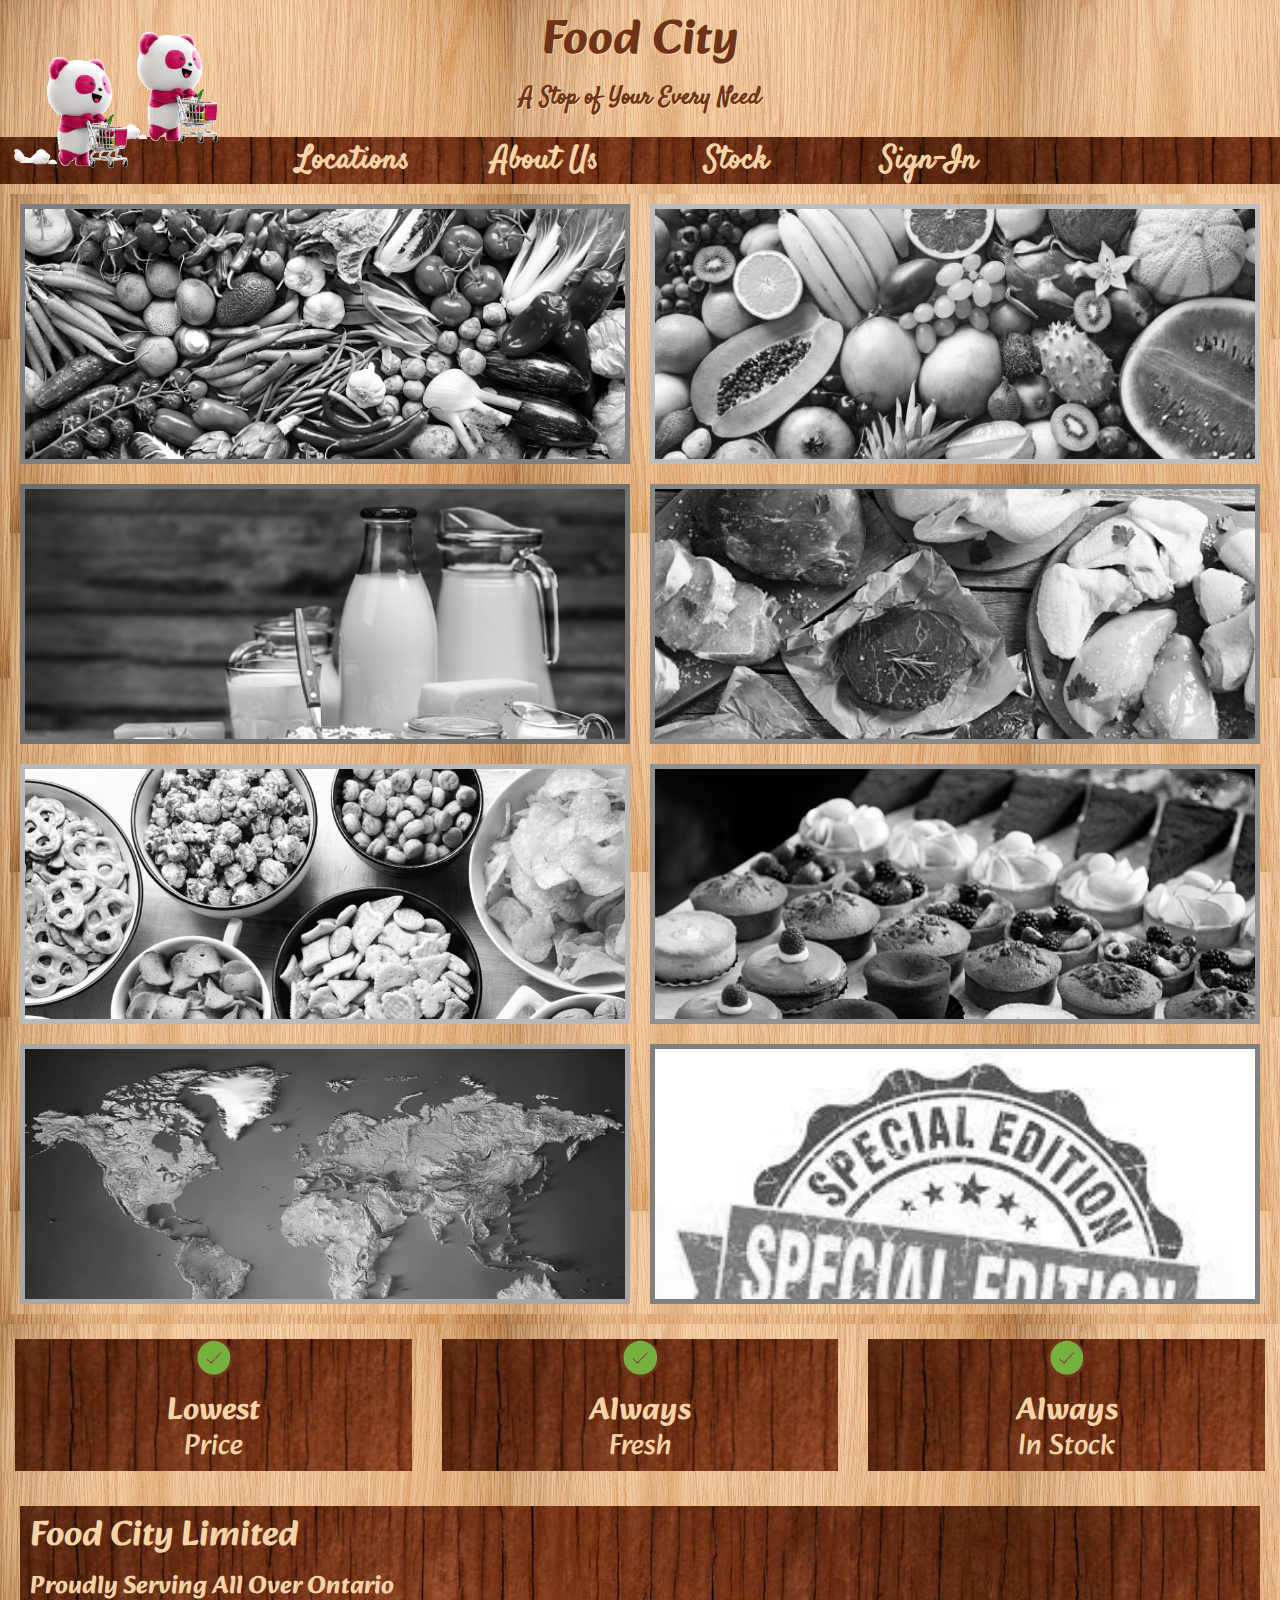
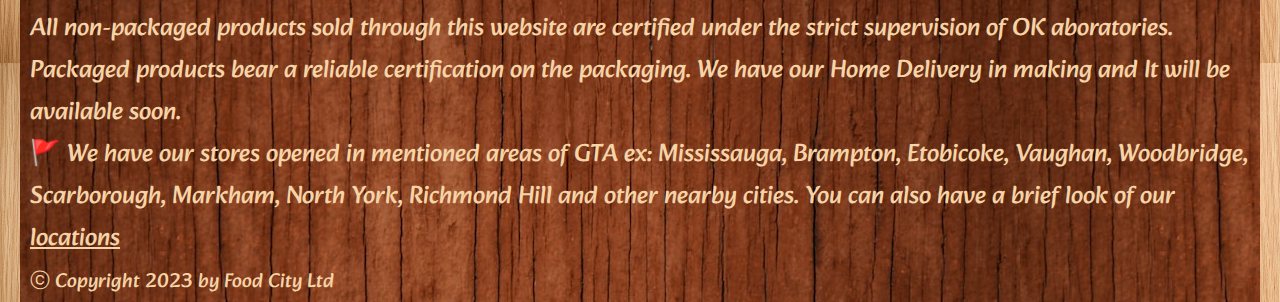
<file: index.html>
<!DOCTYPE html>
<html>

<head>
  <meta charset="utf-8">
  <meta name="viewport" content="width=device-width">
  <title>Food City</title>
  <link href="css/style.css" rel="stylesheet" type="text/css" />
  <link rel="stylesheet" href="https://fonts.googleapis.com/css?family=Satisfy">
  <link rel="stylesheet" href="https://fonts.googleapis.com/css?family=Patua One">
  <link rel="stylesheet" href="https://fonts.googleapis.com/css?family=Alkatra">

</head>


<body>
  <header>
    <div class="logo">
      <img src="../img/panda.gif">
    </div>
    <div class="head">
      <h1>Food City</h1>
      <span> A Stop of Your Every Need </span>
    </div>
    <div class="logo2">
      <img src="../img/panda.gif">
    </div>
    <nav>
      <div class="in-nav">
        <ul>
          <li><a href="location.html" target="_self">Locations</a></li>
          <li><a href="about.html" target="_self">About Us</a></li>
          <li><a href="stock.html" target="_self">Stock</a></li>
          <li><a href="form.html" target="_self" id="sign">Sign-In</a></li>
        </ul>
      </div>
    </nav>
  </header>
  <main>
    <div class="store">
      <div class="segment" id="segment-one">
        <div class="cover-segment" id="cover-segment-one">
          <h1><a href="segments/in-vegetables.html">Vegetables</a></h1>
        </div>
      </div>

      <div class="segment" id="segment-two">
        <div class="cover-segment" id="cover-segment-two">
          <h1><a href="segments/in-fruits.html">Fruits</a></h1>
        </div>
      </div>

      <div class="segment" id="segment-three">
        <div class="cover-segment" id="cover-segment-three">
          <h1><a href="segments/in-dairy.html">Dairy</a></h1>
        </div>
      </div>

      <div class="segment" id="segment-four">
        <div class="cover-segment" id="cover-segment-four">
          <h1><a href="segments/in-meat.html">Meat</a></h1>
        </div>
      </div>

      <div class="segment" id="segment-five">
        <div class="cover-segment" id="cover-segment-five">
          <h1><a href="segments/in-snacks.html">Snacks</a></h1>
        </div>
      </div>

      <div class="segment" id="segment-six">
        <div class="cover-segment" id="cover-segment-six">
          <h1><a href="segments/in-pastry.html">Pastry</a></h1>
        </div>
      </div>

      <div class="segment" id="segment-seven">
        <div class="cover-segment" id="cover-segment-seven">
          <h1><a href="location.html">Locations</a></h1>
        </div>
      </div>

      <div class="segment" id="segment-eight">
        <div class="cover-segment" id="cover-segment-eight">
          <h1><a href="offers.html" target="_self">Offers</a></h1>
        </div>
      </div>
    </div>
  </main>
  <footer>
    <div class="row">

      <div class="in-row">
        <span><img src="../img/verified.gif"></span>
        <h2>Lowest</h2>
        <div class="text">
          Price <br>
        </div>
      </div>

      <div class="in-row">
        <span><img src="../img/verified.gif"></span>
        <h2>Always</h2>
        <div class="text">
          Fresh<br>

        </div>
      </div>

      <div class="in-row">
        <span><img src="../img/verified.gif"></span>
        <h2>Always</h2>
        <div class="text">
          In Stock<br>

        </div>
      </div>
    </div>

    <div class="footer-head">
      <h2>Food City Limited</h2>

      <div class="company-info">
        <p><b>Proudly Serving All Over Ontario</b><br>All non-packaged products sold through this website are certified
          under
          the strict supervision of OK
          aboratories. Packaged products bear a reliable certification on the packaging. We have our Home Delivery in
          making and It will be available soon.<br>

          &#128681; We have our stores opened in mentioned areas of GTA ex: Mississauga, Brampton, Etobicoke, Vaughan,
          Woodbridge,
          Scarborough, Markham, North York, Richmond Hill and other nearby cities. You can also have a brief look of our
          <a href="location.html" style=" color: #f6d4a7;">locations</a><br>
          <span style="font-size: 0.8em;">&#9426; Copyright 2023 by Food City Ltd</span>
        </p>
      </div>

    </div>
  </footer>
</body>

</html>
</file>
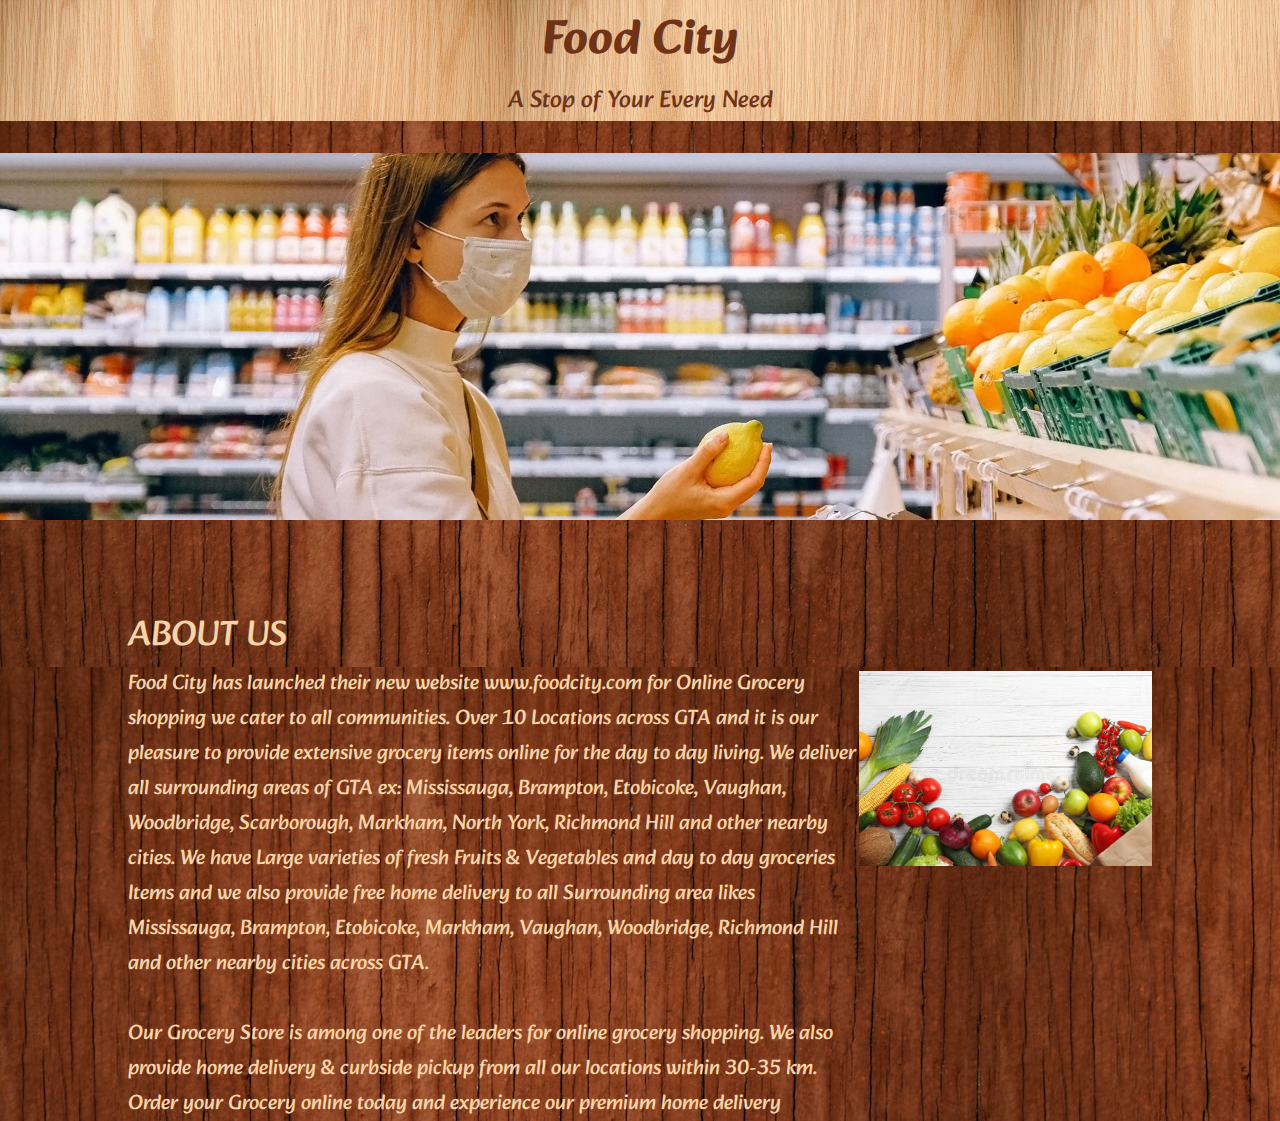
<file: about.html>
<!DOCTYPE html>
<html>

<head>
  <meta charset="utf-8">
  <meta name="viewport" content="width=device-width">
  <title>About Us</title>
  <link href="css/about.css" rel="stylesheet" type="text/css" />
  <link rel="stylesheet" href="https://fonts.googleapis.com/css?family=Alkatra">
</head>

<body>
  <header>
    <div class="head">
      <h1>Food City</h1>
      <span>A Stop of Your Every Need</span>
    </div>
    <div class="container">

    </div>
  </header>

  <main>

    <div class="main-handler">
      <div class="row">

        <p><span id="p-heading"
            style="font-size: 1.7em; display: block; color: #f6d4a7; text-shadow: 1px 1px #6f3318 ;">ABOUT US</span>
          Food City has launched their new website www.foodcity.com for Online Grocery shopping we cater to all
          communities. Over 10 Locations across GTA and it is our pleasure to provide extensive grocery items online for
          the day to day living. We deliver all surrounding areas of GTA ex: Mississauga, Brampton, Etobicoke, Vaughan,
          Woodbridge, Scarborough, Markham, North York, Richmond Hill and other nearby cities. We have Large varieties
          of fresh Fruits & Vegetables and day to day groceries Items and we also provide free home delivery to all
          Surrounding area likes Mississauga, Brampton, Etobicoke, Markham, Vaughan, Woodbridge, Richmond Hill and other
          nearby cities across GTA.<br><br>

          Our Grocery Store is among one of the leaders for online grocery shopping. We also provide home delivery &
          curbside pickup from all our locations within 30-35 km. Order your Grocery online today and experience our
          premium home delivery
        </p>
        <img src="./img/background1.jpg" alt="Grocery Image" />
      </div>
    </div>
  </main>

</body>

</html>
</file>
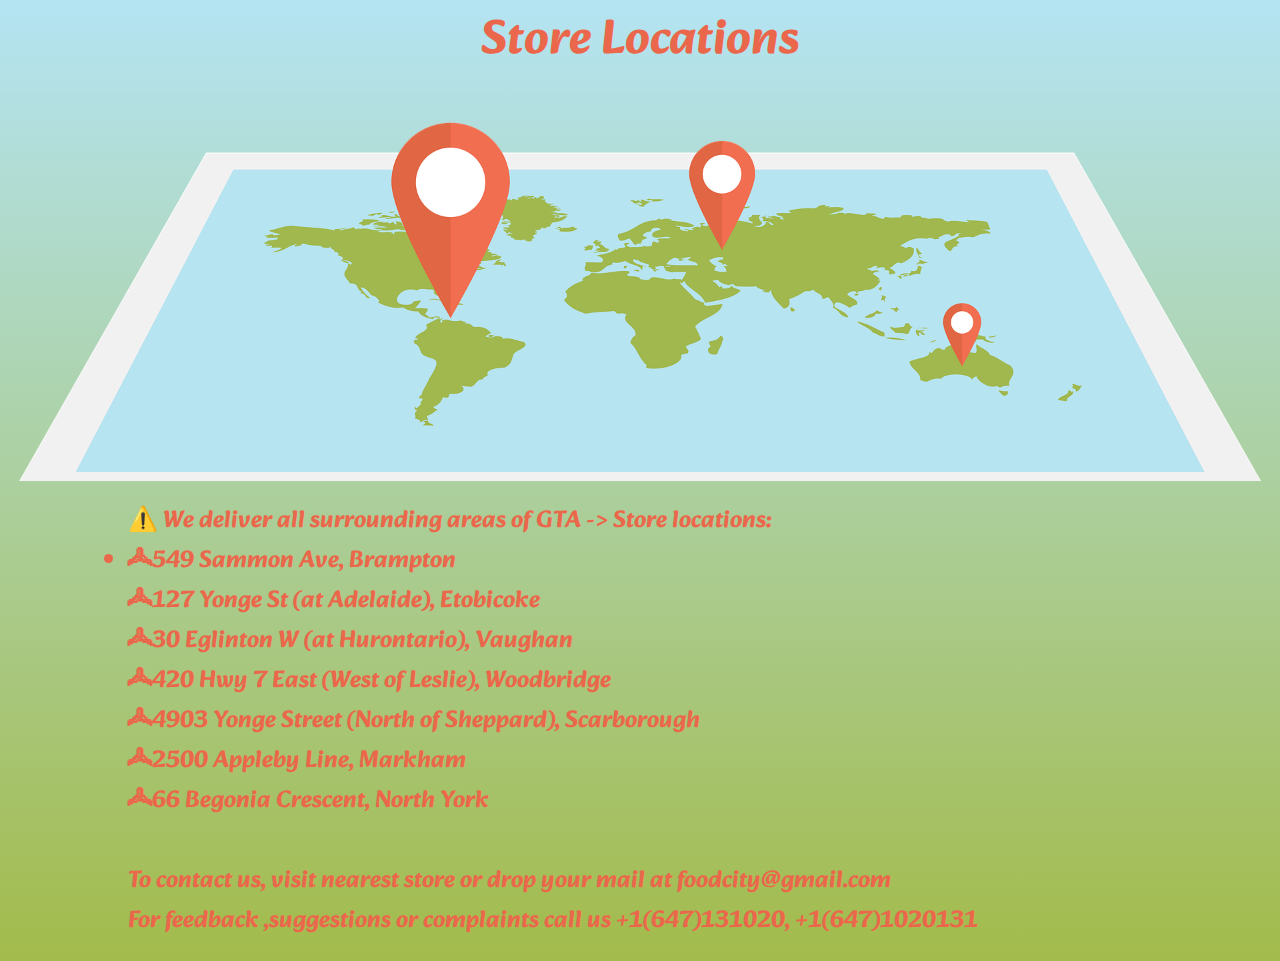
<file: location.html>
<!DOCTYPE html>
<html>

<head>
  <meta charset="utf-8">
  <meta name="viewport" content="width=device-width">
  <title>Our Locations</title>
  <link href="css/location.css" rel="stylesheet" type="text/css" />
  <link rel="stylesheet" href="https://fonts.googleapis.com/css?family=Alkatra">
</head>

<body>

  <header>
    <div class="head">
      <h1>Store Locations</h1>
    </div>
    <div class="container">

    </div>
  </header>

  <main>

    <div class="main-handler">
      <div class="row">
        &#9888;&#65039;
        We deliver all surrounding areas of GTA ->
        Store locations:
        <li>
          <ol>🟃549 Sammon Ave,
            Brampton</ol>
          <ol>🟃127 Yonge St
            (at Adelaide),
            Etobicoke</ol>
          <ol>🟃30 Eglinton W
            (at Hurontario),
            Vaughan</ol>
          <ol>🟃420 Hwy 7 East
            (West of Leslie),
            Woodbridge</ol>
          <ol>🟃4903 Yonge Street
            (North of Sheppard),
            Scarborough</ol>
          <ol>🟃2500 Appleby Line,
            Markham</ol>
          <ol>🟃66 Begonia Crescent,
            North York</ol>
        </li>
        <br />
        <div> To contact us, visit nearest store or drop your mail at foodcity@gmail.com<br />
          For feedback ,suggestions or complaints call us <b>+1(647)131020, +1(647)1020131</b></div>
      </div>
  </main>

</body>

</html>
</file>
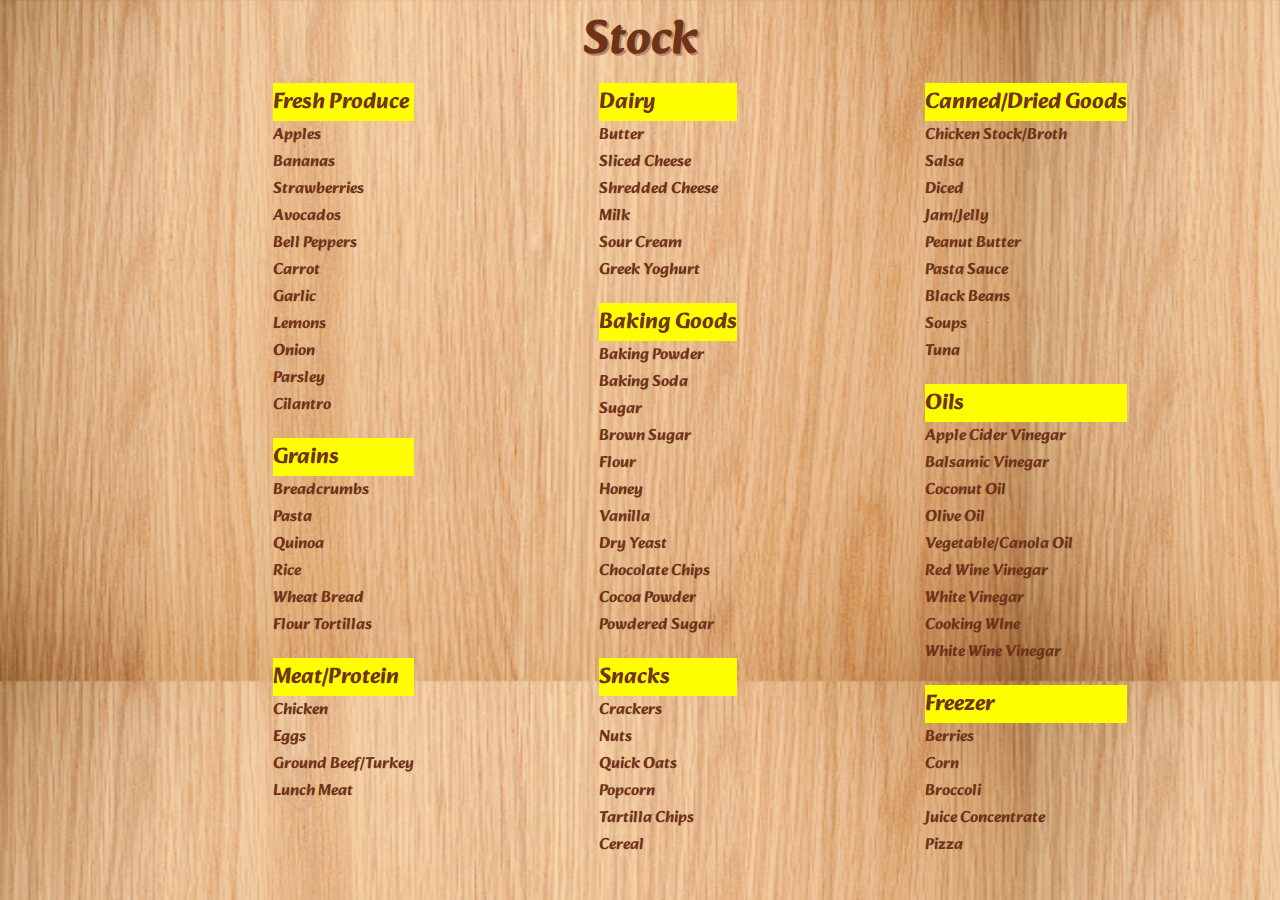
<file: stock.html>
<!DOCTYPE html>
<html>

<head>
  <meta charset="utf-8">
  <meta name="viewport" content="width=device-width">
  <title>Stock of Food City</title>
  <link href="../css/stock.css" rel="stylesheet" type="text/css" />
  <link rel="stylesheet" href="https://fonts.googleapis.com/css?family=Alkatra">
</head>

<body>
  <header>
    <h1>Stock</h1>
  </header>
  <main>
    <div class="in-table">
      <div class="column1">
        <table>
          <tbody>
            <tr id="row1">
              <td style="font-weight: bold; font-size: 1.4rem; background-color: yellow;">Fresh Produce</td>
              <td>Apples</td>
              <td>Bananas</td>
              <td>Strawberries</td>
              <td>Avocados</td>
              <td>Bell Peppers</td>
              <td>Carrot</td>
              <td>Garlic</td>
              <td>Lemons</td>
              <td>Onion</td>
              <td>Parsley</td>
              <td>Cilantro</td>

              <td style="font-weight: bold; font-size: 1.4rem; margin-top: 20px; background-color: yellow;">Grains</td>
              <td>Breadcrumbs</td>
              <td>Pasta</td>
              <td>Quinoa</td>
              <td>Rice</td>
              <td>Wheat Bread</td>
              <td>Flour Tortillas</td>

              <td style="font-weight: bold; font-size: 1.4rem; margin-top: 20px; background-color: yellow;">Meat/Protein
              </td>
              <td>Chicken</td>
              <td>Eggs</td>
              <td>Ground Beef/Turkey</td>
              <td>Lunch Meat</td>

            </tr>
          </tbody>
      </div>

      <div class="column2">
        <tbody>
          <tr id="row2">
            <td style="font-weight: bold; font-size: 1.4rem; background-color: yellow;">Dairy</td>
            <td>Butter</td>
            <td>Sliced Cheese</td>
            <td>Shredded Cheese</td>
            <td>Milk</td>
            <td>Sour Cream</td>
            <td>Greek Yoghurt</td>

            <td style="font-weight: bold; font-size: 1.4rem; margin-top: 20px; background-color: yellow;">Baking Goods
            </td>
            <td>Baking Powder</td>
            <td>Baking Soda</td>
            <td>Sugar</td>
            <td>Brown Sugar</td>
            <td>Flour</td>
            <td>Honey</td>
            <td>Vanilla</td>
            <td>Dry Yeast</td>
            <td>Chocolate Chips</td>
            <td>Cocoa Powder</td>
            <td>Powdered Sugar</td>

            <td style="font-weight: bold; font-size: 1.4rem; margin-top: 20px; background-color: yellow;">Snacks</td>
            <td>Crackers</td>
            <td>Nuts</td>
            <td>Quick Oats</td>
            <td>Popcorn</td>
            <td>Tartilla Chips</td>
            <td>Cereal</td>

          </tr>
        </tbody>
      </div>

      <div class="column3">
        <tbody>
          <tr id="row2">
            <td style="font-weight: bold; font-size: 1.4rem; background-color: yellow;">Canned/Dried Goods</td>
            <td>Chicken Stock/Broth</td>
            <td>Salsa</td>
            <td>Diced</td>
            <td>Jam/Jelly</td>
            <td>Peanut Butter</td>
            <td>Pasta Sauce</td>
            <td>Black Beans</td>
            <td>Soups</td>
            <td>Tuna</td>

            <td style="font-weight: bold; font-size: 1.4rem; margin-top: 20px; background-color: yellow;">Oils</td>
            <td>Apple Cider Vinegar</td>
            <td>Balsamic Vinegar</td>
            <td>Coconut Oil</td>
            <td>Olive Oil</td>
            <td>Vegetable/Canola Oil</td>
            <td>Red Wine Vinegar</td>
            <td>White Vinegar</td>
            <td>Cooking WIne</td>
            <td>White Wine Vinegar</td>

            <td style="font-weight: bold; font-size: 1.4rem; margin-top: 20px; background-color: yellow;">Freezer</td>
            <td>Berries</td>
            <td>Corn</td>
            <td>Broccoli</td>
            <td>Juice Concentrate</td>
            <td>Pizza</td>

          </tr>
        </tbody>
        </table>
      </div>
    </div>
  </main>
</body>

</html>
</file>
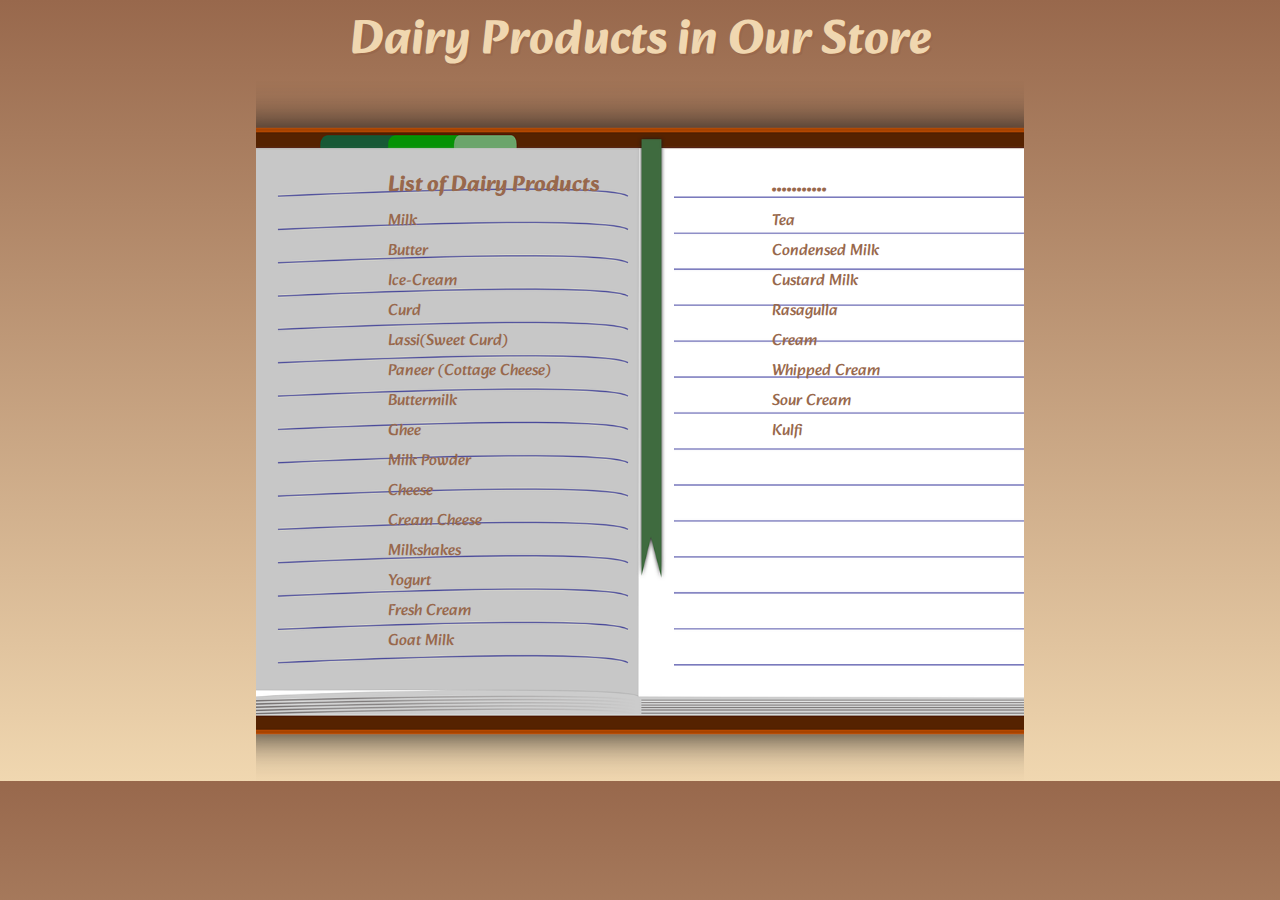
<file: segments/in-dairy.html>
<!DOCTYPE html>
<html>

<head>
  <meta charset="utf-8">
  <meta name="viewport" content="width=device-width">
  <title>Dairy</title>
  <link href="../css/all_in_one.css" rel="stylesheet" type="text/css" />
  <link rel="stylesheet" href="https://fonts.googleapis.com/css?family=Alkatra">
</head>

<body style="background: linear-gradient( #98684c, #f0d7b0);">
  <header>
    <h1 class="dairy">Dairy Products in Our Store</h1>
  </header>
  <main>
    <table style="color: #98684c">
      <tbody>
        <tr id="row1">
          <td style="font-weight: bold; font-size: 1.4rem;">List of Dairy Products</td>
          <td>Milk</td>
          <td>Butter</td>
          <td>Ice-Cream</td>
          <td>Curd</td>
          <td>Lassi(Sweet Curd)</td>
          <td>Paneer (Cottage Cheese)</td>
          <td>Buttermilk</td>
          <td>Ghee</td>
          <td>Milk Powder</td>
          <td>Cheese</td>
          <td>Cream Cheese</td>
          <td>Milkshakes</td>
          <td>Yogurt</td>
          <td>Fresh Cream</td>
          <td>Goat Milk</td>
        </tr>
      </tbody>

      <tbody>
        <tr id="row2">
          <td style="font-weight: bold; font-size: 1.4rem;">...........</td>
          <td>Tea</td>
          <td>Condensed Milk</td>
          <td>Custard Milk</td>
          <td>Rasagulla</td>
          <td>Cream </td>
          <td>Whipped Cream</td>
          <td>Sour Cream</td>
          <td>Kulfi</td>

        </tr>
      </tbody>

    </table>
  </main>
</body>

</html>
</file>
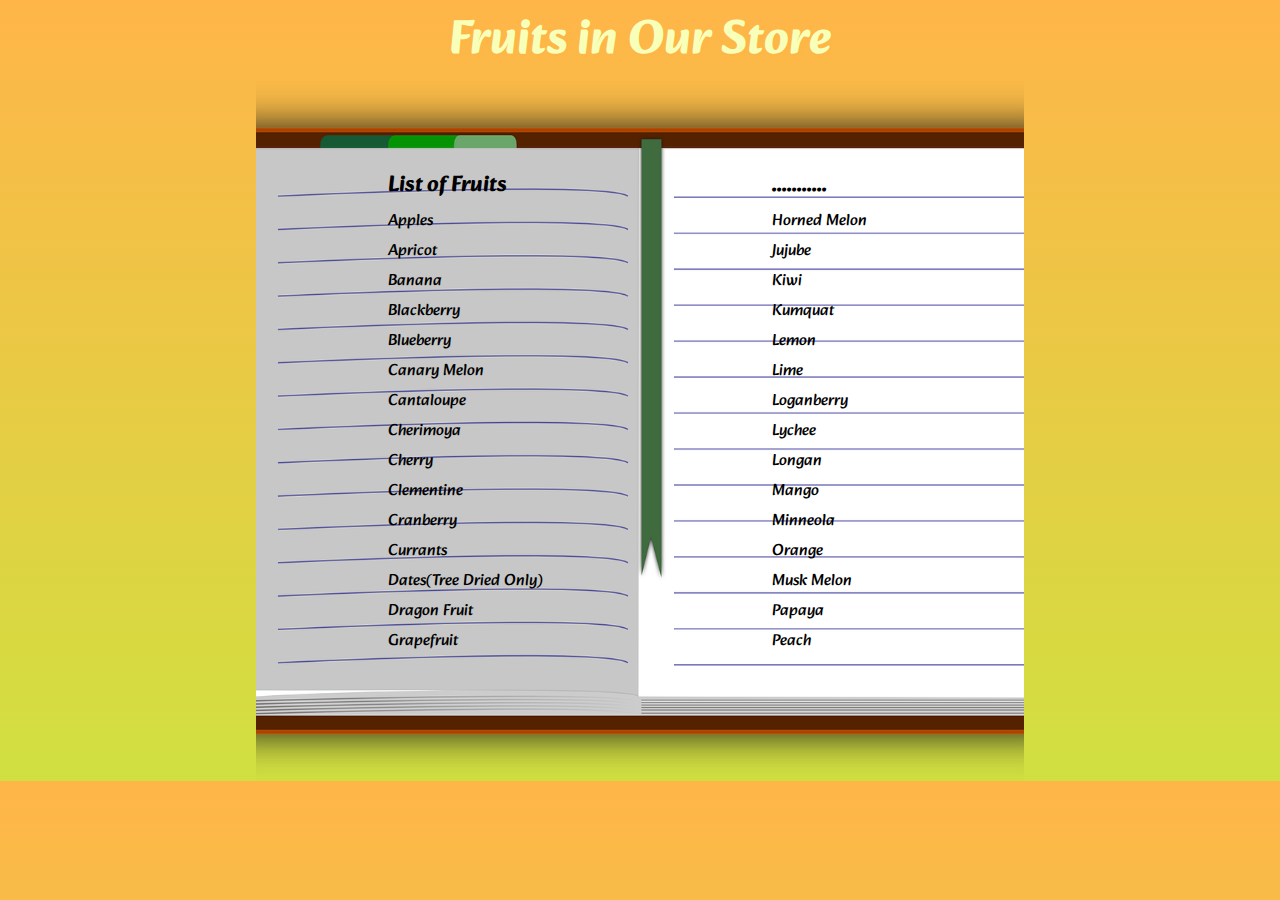
<file: segments/in-fruits.html>
<!DOCTYPE html>
<html>

<head>
  <meta charset="utf-8">
  <meta name="viewport" content="width=device-width">
  <title>Fruits</title>
  <link href="../css/all_in_one.css" rel="stylesheet" type="text/css" />
  <link rel="stylesheet" href="https://fonts.googleapis.com/css?family=Alkatra">
</head>

<body style="background: linear-gradient(rgb(255, 181, 72), rgb(208, 224, 64));">
  <header>
    <h1 class="fruits">Fruits in Our Store</h1>
  </header>
  <main>
    <table>
      <tbody>
        <tr id="row1">
          <td style="font-weight: bold; font-size: 1.4rem;">List of Fruits</td>
          <td>Apples</td>
          <td>Apricot</td>
          <td>Banana</td>
          <td>Blackberry</td>
          <td>Blueberry</td>
          <td>Canary Melon</td>
          <td>Cantaloupe</td>
          <td>Cherimoya</td>
          <td>Cherry</td>
          <td>Clementine</td>
          <td>Cranberry</td>
          <td>Currants</td>
          <td>Dates(Tree Dried Only)</td>
          <td>Dragon Fruit</td>
          <td>Grapefruit</td>
        </tr>
      </tbody>

      <tbody>
        <tr id="row2">
          <td style="font-weight: bold; font-size: 1.4rem;">...........</td>
          <td>Horned Melon</td>
          <td>Jujube</td>
          <td>Kiwi</td>
          <td>Kumquat</td>
          <td>Lemon</td>
          <td>Lime</td>
          <td>Loganberry</td>
          <td>Lychee</td>
          <td>Longan</td>
          <td>Mango</td>
          <td>Minneola</td>
          <td>Orange</td>
          <td>Musk Melon</td>
          <td>Papaya</td>
          <td>Peach</td>
        </tr>
      </tbody>

    </table>
  </main>
</body>

</html>
</file>
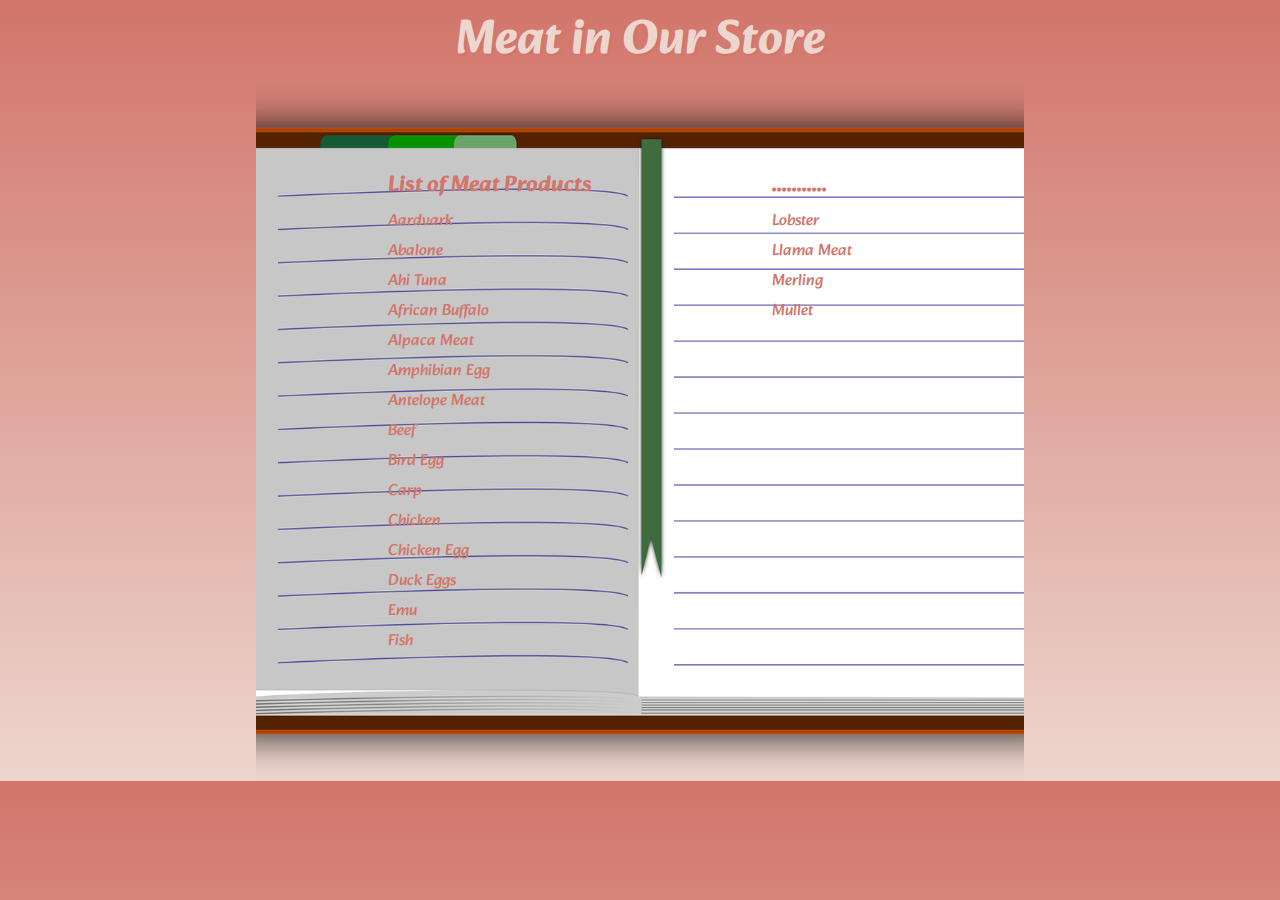
<file: segments/in-meat.html>
<!DOCTYPE html>
<html>

<head>
  <meta charset="utf-8">
  <meta name="viewport" content="width=device-width">
  <title>Meat</title>
  <link href="../css/all_in_one.css" rel="stylesheet" type="text/css" />
  <link rel="stylesheet" href="https://fonts.googleapis.com/css?family=Alkatra">
</head>

<body style="background: linear-gradient(#d2756a, #edd6ce);">
  <header>
    <h1 class="meat">Meat in Our Store</h1>
  </header>
  <main>
    <table style="color: #d2756a">
      <tbody>
        <tr id="row1">
          <td style="font-weight: bold; font-size: 1.4rem;">List of Meat Products</td>
          <td>Aardvark</td>
          <td>Abalone</td>
          <td>Ahi Tuna</td>
          <td>African Buffalo</td>
          <td>Alpaca Meat</td>
          <td>Amphibian Egg</td>
          <td>Antelope Meat</td>
          <td>Beef</td>
          <td>Bird Egg</td>
          <td>Carp</td>
          <td>Chicken</td>
          <td>Chicken Egg</td>
          <td>Duck Eggs</td>
          <td>Emu</td>
          <td>Fish</td>
        </tr>
      </tbody>

      <tbody>
        <tr id="row2">
          <td style="font-weight: bold; font-size: 1.4rem;">...........</td>
          <td>Lobster</td>
          <td>Llama Meat</td>
          <td>Merling</td>
          <td>Mullet</td>

        </tr>
      </tbody>

    </table>
  </main>
</body>

</html>
</file>
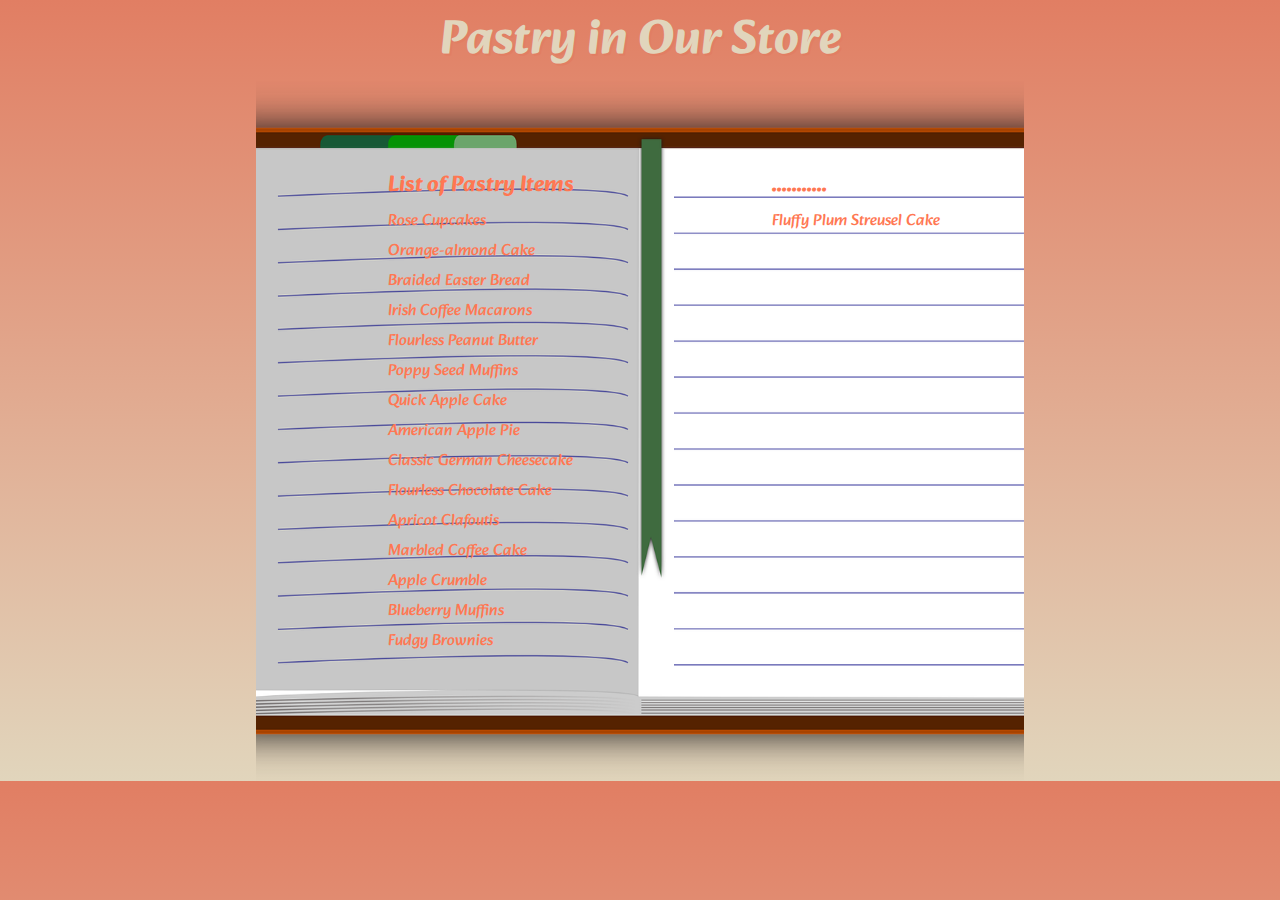
<file: segments/in-pastry.html>
<!DOCTYPE html>
<html>

<head>
  <meta charset="utf-8">
  <meta name="viewport" content="width=device-width">
  <title>Pastry</title>
  <link href="../css/all_in_one.css" rel="stylesheet" type="text/css" />
  <link rel="stylesheet" href="https://fonts.googleapis.com/css?family=Alkatra">
</head>

<body style="background: linear-gradient(#e17e63, #e1d5bc);">
  <header>
    <h1 class="pastry">Pastry in Our Store</h1>
  </header>
  <main>
    <table style="color: #ff7752">
      <tbody>
        <tr id="row1">
          <td style="font-weight: bold; font-size: 1.4rem;">List of Pastry Items</td>
          <td>Rose Cupcakes</td>
          <td>Orange-almond Cake</td>
          <td>Braided Easter Bread</td>
          <td>Irish Coffee Macarons</td>
          <td>Flourless Peanut Butter</td>
          <td>Poppy Seed Muffins</td>
          <td>Quick Apple Cake</td>
          <td>American Apple Pie</td>
          <td>Classic German Cheesecake</td>
          <td>Flourless Chocolate Cake</td>
          <td>Apricot Clafoutis</td>
          <td>Marbled Coffee Cake</td>
          <td>Apple Crumble</td>
          <td>Blueberry Muffins</td>
          <td>Fudgy Brownies</td>
        </tr>
      </tbody>

      <tbody>
        <tr id="row2">
          <td style="font-weight: bold; font-size: 1.4rem;">...........</td>
          <td>Fluffy Plum Streusel Cake</td>

        </tr>
      </tbody>

    </table>
  </main>
</body>

</html>
</file>
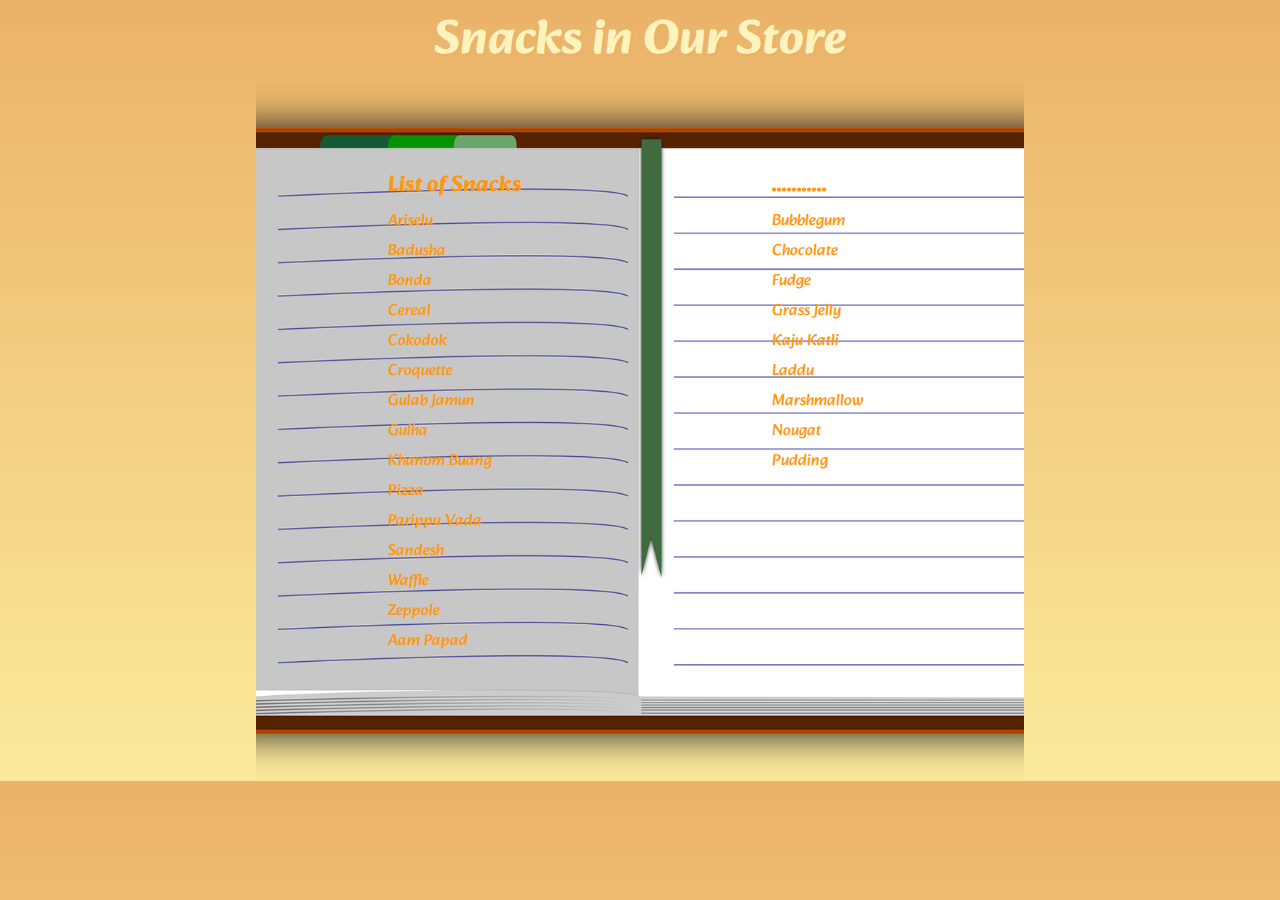
<file: segments/in-snacks.html>
<!DOCTYPE html>
<html>

<head>
  <meta charset="utf-8">
  <meta name="viewport" content="width=device-width">
  <title>Snacks</title>
  <link href="../css/all_in_one.css" rel="stylesheet" type="text/css" />
  <link rel="stylesheet" href="https://fonts.googleapis.com/css?family=Alkatra">
</head>

<body style="background: linear-gradient(#eab268, #fbea9c);">
  <header>
    <h1 class="snacks">Snacks in Our Store</h1>
  </header>
  <main>
    <table style="color:#ff970f ">
      <tbody>
        <tr id="row1">
          <td style="font-weight: bold; font-size: 1.4rem;">List of Snacks</td>
          <td>Ariselu</td>
          <td>Badusha</td>
          <td>Bonda</td>
          <td>Cereal</td>
          <td>Cokodok</td>
          <td>Croquette</td>
          <td>Gulab Jamun</td>
          <td>Gulha</td>
          <td>Khanom Buang</td>
          <td>Pizza</td>
          <td>Parippu Vada</td>
          <td>Sandesh</td>
          <td>Waffle</td>
          <td>Zeppole</td>
          <td>Aam Papad</td>
        </tr>
      </tbody>

      <tbody>
        <tr id="row2">
          <td style="font-weight: bold; font-size: 1.4rem;">...........</td>
          <td>Bubblegum</td>
          <td>Chocolate</td>
          <td>Fudge</td>
          <td>Grass Jelly</td>
          <td>Kaju Katli</td>
          <td>Laddu</td>
          <td>Marshmallow</td>
          <td>Nougat</td>
          <td>Pudding</td>

        </tr>
      </tbody>

    </table>
  </main>
</body>

</html>
</file>
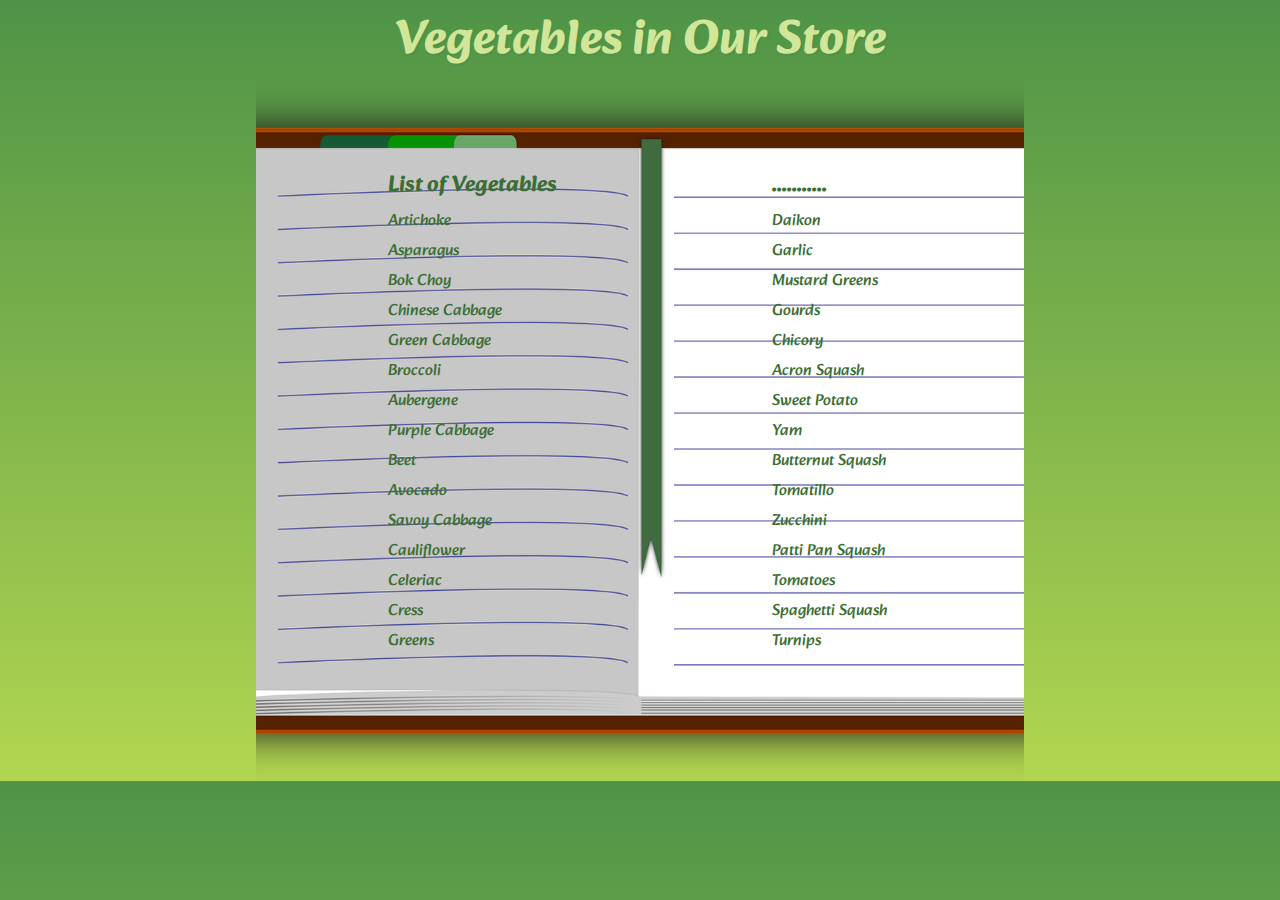
<file: segments/in-vegetables.html>
<!DOCTYPE html>
<html>

<head>
  <meta charset="utf-8">
  <meta name="viewport" content="width=device-width">
  <title>Vegetables</title>
  <link href="../css/all_in_one.css" rel="stylesheet" type="text/css" />
  <link rel="stylesheet" href="https://fonts.googleapis.com/css?family=Alkatra">
</head>

<body style="background: linear-gradient(rgb(78, 147, 71), rgb(178, 214, 80));">
  <header>
    <h1 class="vegetable">Vegetables in Our Store</h1>
    <!--     <div class="image">
      <img src="../img/vegetable.gif" alt="Vegetable Image" />
    </div> -->
  </header>
  <main>
    <table style="color: rgb(59, 110, 53);">
      <tbody>
        <tr id="row1">
          <td style="font-weight: bold; font-size: 1.4rem;">List of Vegetables</td>
          <td>Artichoke</td>
          <td>Asparagus</td>
          <td>Bok Choy</td>
          <td>Chinese Cabbage</td>
          <td>Green Cabbage</td>
          <td>Broccoli</td>
          <td>Aubergene</td>
          <td>Purple Cabbage</td>
          <td>Beet</td>
          <td>Avocado</td>
          <td>Savoy Cabbage</td>
          <td>Cauliflower</td>
          <td>Celeriac</td>
          <td>Cress</td>
          <td>Greens</td>
        </tr>
      </tbody>

      <tbody>
        <tr id="row2">
          <td style="font-weight: bold; font-size: 1.4rem;">...........</td>
          <td>Daikon</td>
          <td>Garlic</td>
          <td>Mustard Greens</td>
          <td>Gourds</td>
          <td>Chicory</td>
          <td>Acron Squash</td>
          <td>Sweet Potato</td>
          <td>Yam</td>
          <td>Butternut Squash</td>
          <td>Tomatillo</td>
          <td>Zucchini</td>
          <td>Patti Pan Squash</td>
          <td>Tomatoes</td>
          <td>Spaghetti Squash</td>
          <td>Turnips</td>
        </tr>
      </tbody>

    </table>
  </main>
</body>

</html>
</file>
<file: css/style.css>
html {
  height: 100%;
  width: 100%;
}

*{
  margin: 0px;
  padding: 0px;
}

body{
/*   background-image: url(../img/background6.jpg); */
/*   background-image: url(../img/back-image.jpg); */
  background-image: url(../img/up-background.jpg);
  
}

header, main, footer{
  width:100%;
  box-sizing: border-box;
}

header .head{
  width: 100%;
  text-align: center;
  font-family: 'Alkatra';
  margin: 0px auto;
}

header .content-head{
  width:30%;
  margin: 0px auto;
}

header{
  color: #6f3318;
  text-shadow: 1px 1px #f6d4a7;
}

header .logo{
  width: 10%;
  position: absolute;
  margin-left: 90px;
}

header .logo2{
  width: 10%;
  position: absolute;
  margin-top: -90px;
}

header img{
  width: 100%;
  height: 100%;
}


header h1{
  font-size: 3rem;
}

header span{
  font-size: 1.5rem;
  font-weight: bold;
  font-family: 'Satisfy';
  
}

header nav{
  width:100%;
/*   height: 60px; */
  background-image: url(../img/background6.jpg);
  margin-top: 10px;
  font-family: 'Satisfy';
}

header nav .in-nav{
  width: 60%;
  margin: 0px auto;  
}

header nav li{
  display: block;
  margin: 0px auto;
  text-decoration: none;
}

header nav li a{
  font-size: 2em;
  color: #f6d4a7;
  text-decoration: none;
}

header nav li a:hover{
  color: #cd9260;
  
}

main{
  margin-top: 0px;
  font-family: 'Patua One';
}

main .store{
  background-image: url(../img/up-background.jpg);
}


@media screen and (min-width:500px){

  nav ul {
    display: grid;
    grid-template-columns: 1fr 1fr;
    grid-template-rows: 1fr 1fr;
    margin-top : 22px;    
  }
}


@media screen and (min-width:1000px){

  main .store{
  display: grid;
  grid-template-columns: 1fr 1fr;
  margin: 10px 10px;
  background-color: white;
  }

  nav ul {
    display: grid;
    grid-template-columns: 1fr 1fr 1fr 1fr;
    grid-template-rows: 1fr;
    margin-top : 22px;    
  }

  header nav li a{
  font-size: 2em;
  color: #f6d4a7;
  text-decoration: none;
  }
}

main .segment{
  margin:10px;
  height: 250px;
/*   box-shadow: 4px 4px black; */
}

main .cover-segment{
  width: 80%;
  height: 50px;
  margin: 40px auto;
  text-align: center;
  color: black;
}

main .segment h1{
  margin: auto auto;
}

main .segment .in-content{
  margin: 0px auto;
}

main .segment{
  background-repeat: no-repeat;
  background-size: cover;
  filter: grayscale(100%);
}

main .segment:hover {
  filter: grayscale(0%);
  transition: filter .5s ;
}

main .cover-segment{
  visibility: hidden;
}

#cover-segment-one{
  background: linear-gradient(rgb(78, 147, 71), rgb(178, 214, 80)); 
  
}

#cover-segment-one a{
  text-decoration: none;
  color: rgb(209, 230, 152);
  text-shadow: 2px 2px rgb(78, 147, 71);
}

#cover-segment-two{
  background: linear-gradient(rgb(255, 181, 72), rgb(208, 224, 64));
}

#cover-segment-two a{
  text-decoration: none;
  color: rgb(248, 255, 184);  
  text-shadow: 2px 2px rgb(255, 181, 72);
}

#cover-segment-three{
  background: linear-gradient(#f0d7b0, #98684c);   
}

#cover-segment-three a{
  text-decoration: none;
  color: #f0d7b0;
  text-shadow: 2px 2px #98684c;
}

#cover-segment-four{
  background: linear-gradient(#d2756a, #edd6ce);   
}

#cover-segment-four a{
  text-decoration: none;
  color: #edd6ce;
  text-shadow: 2px 2px #d2756a;
}

#cover-segment-five{
  background: linear-gradient(#eab268, #fbea9c);   
}

#cover-segment-five a{
  text-decoration: none;
  color: #fff3bd;
  text-shadow: 2px 2px #eab268;
}

#cover-segment-six{
  background: linear-gradient(#e17e63, #e1d5bc);   
}

#cover-segment-six a{
  text-decoration: none;
  color: #e1d5bc;
  text-shadow: 2px 2px #e17e63;
}

#cover-segment-seven{
  background: linear-gradient(#8ab47f, #beb082);   
}

#cover-segment-seven a{
  text-decoration: none;
  color: #ffeeb8;
  text-shadow: 2px 2px #8ab47f;
}

#cover-segment-eight{
  background: linear-gradient(#d07221, #f3f4ee);   
}

#cover-segment-eight a{
  text-decoration: none;
  color: #f3f4ee;
  text-shadow: 2px 2px #d07221;
}

main .segment:hover > .cover-segment{
  visibility: visible;
  transition: visibility 1.5s;
  
}

main #segment-one{
  background-image: url(../img/vegetable.jpg);
  border: 5px solid rgb(78, 147, 71);
}

main #segment-two{
  background-image: url(../img/fruits.jpg);
  border: 5px solid rgb(255, 181, 72);
}

main #segment-three{
  background-image: url(../img/dairy.jpg);
  border: 5px solid #98684c;
}

main #segment-four{
  background-image: url(../img/meat.jpg);
  border: 5px solid #d2756a;
}

main #segment-five{
  background-image: url(../img/snacks.jpg);
  border: 5px solid #eab268;
}

main #segment-six{
  background-image: url(../img/pastry.jpg);
  border: 5px solid #e17e63;
}

main #segment-seven{
  background-image: url(../img/locations.jpg);
  border: 5px solid #8ab47f;
}

main #segment-eight{
  background-image: url(../img/offers.jpg);  
  border: 5px solid #d07221;
}

footer{
  background-image: url(../img/up-background.jpg);
  font-family: 'Alkatra';
  font-size: 1.3em;
}

footer .row {
  width: 100%;
  margin: 0px auto;
  display: grid;
  grid-template-columns: 1fr 1fr 1fr;
}

.row div{
  text-align: center;
}

.row span{
  font-size: 1.8rem;
}

.row img{
  width:10%;
  border-radius: 50%;
  background-color: #6f3318;
}

.row h2{
  margin-top: -10px;
}

.row .text{
  margin-top: -15px;
  font-size: 1.4em;
}

footer{
  color: #f6d4a7;
}

.in-row{
  background-image: url(../img/background6.jpg);
  margin: 15px 15px;
}

.in-row:hover{
  background-image: url(../img/up-background.jpg);
  color: #6f3318;
  transition: background-image .7s;
}

.footer-head {
  margin: 20px 20px;
  background-image: url(../img/background6.jpg);
}

.footer-head h2{
  margin-left: 10px;
  font-size: 1.7em;
}

.company-info {
  font-size: 1.2em;
  margin-left: 10px;
}
</file>
<file: css/about.css>
*{
  margin: 0px;
  padding: 0px;
}

body{
  background-image: url(../img/background6.jpg);
}

header .head{
  width: 100%;
  text-align: center;
  font-family: 'Alkatra';
  margin-top: 0px;
  font-size: 1.5em;
  color:  #6f3318;
  background-image: url(../img/up-background.jpg);
}

.head span{
  margin-top: 0px;
}

header .container{
  width: 100%;
  height:500px;
  margin-top: -35px;
  background-image: url(../img/about.jpg);
  background-repeat: no-repeat;
  background-size: contain;
  background-position: center;
}

main {
  width: 80%;
  margin: 0px auto;
/*   color: white; */
  color: #f6d4a7;
}

main .main-handler {
  width: 100%;
}

main .row {
  width: 100%;
}

.row img {
  width: 100%;
  margin-top: 85px;
}

.row p {
  font-size: 1.3em;
  margin-top: 20px;
  font-family: "Alkatra";
}

.row {
  display: grid;
  grid-template-columns: 5fr 2fr;
}
</file>
<file: css/location.css>
*{
  margin: 0px;
  padding: 0px;
}

body{
  font-family: 'Alkatra';
  background: linear-gradient( #b4e4f3, #a3bb4b);
  color: #eb674b;
}

header .head{
  width: 100%;
  text-align: center;
  margin-top: 0px;
  font-size: 1.5em;
/*   background-image: url(../img/up-background.jpg); */
}

header .container{
  width: 100%;
  height:500px;
  margin-top: -100px;
  background-image: url(../img/location2.png);
  background-repeat: no-repeat;
  background-size: cover;
  background-position: center;
}

main {
  width: 80%;
  margin: 20px auto;
  font-size: 1.5em;
  font-weight: bold;
}

main .main-handler {
  width: 100%;
}

main .row {
  width: 100%;
}

.row img {
  width: 100%;
  margin-top: 85px;
}
</file>
<file: css/stock.css>
*{
  margin: 0px;
  padding: 0px;
}

body{
  font-family: 'Alkatra';
/*   background: linear-gradient(#00B3FF, #33C2FF); */
  background-image: url(../img/up-background.jpg);
/*   background-repeat: no-repeat; */
  background-size: contain;
  color:#6f3318;
}


header{
  width: 100%;
  text-align: center;
  font-size: 1.5rem;
  color:#6f3318;
  text-shadow: 2px 2px #b9866a;
}

main{
  width: 100%;
  height: 600px;
  font-weight: bold;
}

main table{
  width: 100%;
  height: 100%;
  margin: 0px auto;
  
  display: grid;
  grid-template-columns: 1fr 1fr 1fr;
}

main table{
  width: fit-content;
}

td{
  display: block;
}

tbody{
/*   width:40%; */
  margin-left: 120px;
}
</file>
<file: css/all_in_one.css>
*{
  margin: 0px;
  padding: 0px;
}

body{
/*   background-color: #c3c3c3; */
  font-family: 'Alkatra';
}

header{
  width: 100%;
  text-align: center;
  font-size: 1.5rem;
}

main{
  width: 100%;
  height: 700px;
}

main table{
  width: 60%;
  height: 100%;
  margin: 0px auto;
  background-image: url(../img/notebook.png);
  background-repeat: no-repeat;
  background-size: cover;
  background-position: center;
  display: grid;
  grid-template-columns: 1fr 1fr;
  grid-column-gap: -30px;
}

td{
  display: block;
  margin-top: 3px;
}

tbody{
  margin-top: 80px;
  margin-left: 130px;
}

#row2{
  margin-top: 80px;
}

.image{
  width: 15%;
/*   height: 10px; */
  margin: 0px auto;
}

.image img{
  width: 100%;
  height: 100%;
}

.vegetable{
  color: rgb(209, 230, 152);
  text-shadow: 2px 2px rgb(78, 147, 71);
}

.fruits{
  color: rgb(248, 255, 184);  
  text-shadow: 2px 2px rgb(255, 181, 72);
}

.dairy{
  color: #f0d7b0;
  text-shadow: 2px 2px #98684c;
}

.meat{
  color: #edd6ce;
  text-shadow: 2px 2px #d2756a;
}

.snacks{
  color: #fff3bd;
  text-shadow: 2px 2px #eab268;
}

.pastry{
  color: #e1d5bc;
  text-shadow: 2px 2px #e17e63;
}
</file>
